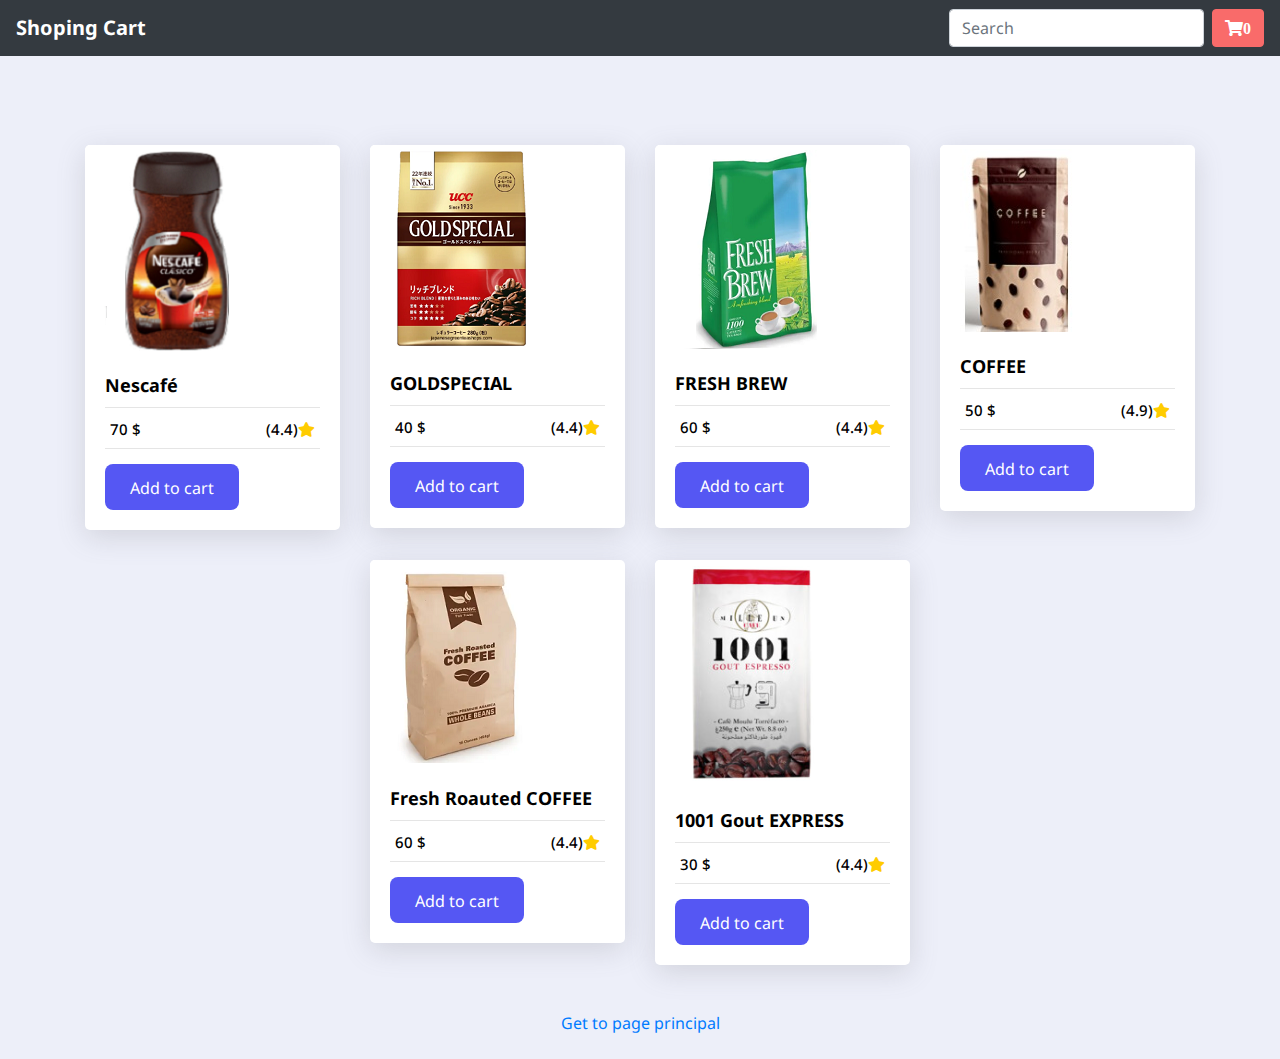
<file: cart.html>
<!DOCTYPE html>
<html lang="en">
<head>
   <meta charset="utf-8">
   <meta name="viewport" content="width=device-width, initial-scale=1">
   <meta name="theme-color" content="linear-gradient(to bottom, #61daff, #656bff)">
   <meta name="description" content="We will simple add to cart using javascript localstorage">
   <meta name="keywords" content="add to cart, add to cart javascript, localstorage add to cart, ecommerce shopping javascript, shooping cart demo">
   <meta name="author" content="Rajamanickam">
   <link rel="stylesheet" href="cart.css">
   <link rel="icon" href="https://rajamanickam.vercel.app/favicon-rajamanickam.png">
   <link rel="stylesheet" href="https://cdn.jsdelivr.net/npm/bootstrap@4.6.2/dist/css/bootstrap.min.css">
   <link rel="stylesheet" href="https://cdnjs.cloudflare.com/ajax/libs/font-awesome/5.6.0/css/all.min.css">
   <title>Simple Add to cart functionality using Javascript</title>
</head>

<body>
   <main>
      <nav class="navbar navbar-expand-lg navbar-dark fixed-top bg-dark">
         <a class="navbar-brand" href="#"><strong>Shoping Cart</strong></a>
         <button class="navbar-toggler" type="button" data-toggle="collapse" data-target="#navbarSupportedContent"
            aria-controls="navbarSupportedContent" aria-expanded="false" aria-label="Toggle navigation">
            <span class="navbar-toggler-icon"></span>
         </button>

         <div class="collapse navbar-collapse" id="navbarSupportedContent">
            <ul class="navbar-nav mr-auto">
            </ul>
            <form class="form-inline my-2 my-lg-0">
               <input class="form-control mr-sm-2" type="search" id="search_field"  placeholder="Search" aria-label="Search">
            </form>
            <button type="button" class="btn btn-success my-2 my-sm-0" data-toggle="modal"
               data-target="#staticBackdrop">
                <i class="fas fa-shopping-cart total-count"></i>
            </button>
         </div>
      </nav>
      <section>
         <div class="featured-area pt-100 pb-70">
            <div class="container">
               <div class="tab featured-tab-area">
                  <div class="tab_content current active pt-45">
                     
                     <div class="tabs_item current">
                        <div class="row justify-content-center">
                           <div class="col-lg-3 col-md-6">
                              <div class="featured-item">
                                 <div class="featured-item-img">
                                    <a href="#">
                                       <img src="./images/product1.png" alt="Images">
                                    </a>
                                 </div>
                                 <div class="content">
                                    <h3><a href="#">Nescafé</a></h3>
                                    <hr>
                                    <div class="content-in">
                                       <h4> 70 $</h4>
                                       <span>(4.4)<i class="fa fa-star"></i></span>
                                    </div>
                                    <hr>
                                    <div class="featured-content-list">
                                       <button type="button" data-name="Oxford" data-price="1200" class="default-btn border-radius-5"> Add to cart</button>
                                    </div>
                                 </div>
                              </div>
                           </div>
                           <div class="col-lg-3 col-md-6">
                              <div class="featured-item">
                                 <div class="featured-item-img">
                                    <a href="#">
                                       <img src="./images/product2.png" alt="Images">
                                    </a>
                                 </div>
                                 <div class="content">
                                    <h3><a href="#">GOLDSPECIAL </a></h3>
                                    <hr>
                                    <div class="content-in">
                                       <h4>40 $ </h4>
                                       <span>(4.4)<i class="fa fa-star"></i></span>
                                    </div>
                                    <hr>
                                    <div class="featured-content-list">
                                       <button type="button" data-name="Tunic" data-price="459" class="default-btn border-radius-5">Add to cart</button>
                                    </div>
                                 </div>
                              </div>
                           </div>
                           <div class="col-lg-3 col-md-6">
                              <div class="featured-item">
                                 <div class="featured-item-img">
                                    <a href="#">
                                       <img src="./images/product3.png" alt="Images">
                                    </a>
                                 </div>
                                 <div class="content">
                                    <h3><a href="#"> FRESH BREW	</a></h3>
                                    <hr>
                                    <div class="content-in">
                                       <h4>60 $ </h4>
                                       <span>(4.4)<i class="fa fa-star"></i></span>
                                    </div>
                                    <hr>
                                    <div class="featured-content-list">
                                       <button type="button" data-name="Huawei" data-price="4059" class="default-btn border-radius-5">Add to cart</button>
                                    </div>
                                 </div>
                              </div>
                           </div>
                           <div class="col-lg-3 col-md-6">
                              <div class="featured-item">
                                 <div class="featured-item-img">
                                    <a href="#">
                                       <img src="./images/product4.png" alt="Images">
                                    </a>
                                 </div>
                                 <div class="content">
                                    <h3><a href="#">COFFEE</a></h3>
                                    <hr>
                                    <div class="content-in">
                                       <h4>50 $ </h4>
                                       <span>(4.9)<i class="fa fa-star"></i></span>
                                    </div>
                                    <hr>
                                    <div class="featured-content-list">
                                       <button type="button" data-name="Short-Sleeve" data-price="800" class="default-btn border-radius-5">Add to cart</button>
                                    </div>
                                 </div>
                              </div>
                           </div>
                           <div class="col-lg-3 col-md-6">
                              <div class="featured-item">
                                 <div class="featured-item-img">
                                    <a href="#">
                                       <img src="./images/product5.png" alt="Images">
                                    </a>
                                 </div>
                                 <div class="content">
                                    <h3><a href="#">Fresh Roauted COFFEE</a></h3>
                                    <hr>
                                    <div class="content-in">
                                       <h4>60 $ </h4>
                                       <span>(4.4)<i class="fa fa-star"></i></span>
                                    </div>
                                    <hr>
                                    <div class="featured-content-list">
                                       <button type="button" data-name="Culotte" data-price="2459" class="default-btn border-radius-5">Add to cart</button>
                                    </div>
                                 </div>
                              </div>
                           </div>
                           <div class="col-lg-3 col-md-6">
                              <div class="featured-item">
                                 <div class="featured-item-img">
                                    <a href="#">
                                       <img src="./images/product6.png" alt="Images">
                                    </a>
                                 </div>
                                 <div class="content">
                                    <h3><a href="#">1001 Gout EXPRESS </a></h3>
                                    <hr>
                                    <div class="content-in">
                                       <h4>30 $</h4>
                                       <span>(4.4)<i class="fa fa-star"></i></span>
                                    </div>
                                    <hr>
                                    <div class="featured-content-list">
                                       <button type="button" data-name="FireBoltt" data-price="1999" class="default-btn border-radius-5">Add to cart</button>
                                    </div>
                                 </div>
                              </div>
                           </div>
                        </div>
                     </div>
                     <p id="not_found"></p>
                  </div>
               </div>
            </div>
            <center>
                <a href="index.html" class="button button--flex button--white">
                    Get to page principal
                <i class="uil uil-message project__icon button__icon"></i>
                </a>
                <br><br>
            </center>
            
         </div>
         
      </section>


      <!-- Modal -->
      <div class="modal fade" id="staticBackdrop" data-backdrop="static" data-keyboard="false" tabindex="-1"
         aria-labelledby="staticBackdropLabel" aria-hidden="true">
         <div class="modal-dialog modal-dialog-centered">
            <div class="modal-content">
               <div class="modal-header">
                  <h5 class="modal-title" id="staticBackdropLabel">Your Cart</h5>
                  <button type="button" class="close" data-dismiss="modal" aria-label="Close">
                     <span aria-hidden="true">&times;</span>
                  </button>
               </div>
               <div class="modal-body">
                  <table class="show-cart table">
                  </table>
                  <div class="grand-total">Total price: <span class="total-cart"></span> </div>
                </div>
                <div class="modal-footer">
                  <button type="button" class="btn btn-secondary" data-dismiss="modal">Close</button>
                  <!-- <button type="button" class="btn btn-danger clear-all">Clear All</button> -->
                </div>
            </div>
         </div>
      </div>
   </main>
   <script src="https://code.jquery.com/jquery-3.6.3.js"></script>
   <script src="https://cdn.jsdelivr.net/npm/bootstrap@4.6.2/dist/js/bootstrap.min.js"></script>
   <script src="https://cdn.jsdelivr.net/npm/bootstrap@4.6.2/dist/js/bootstrap.bundle.min.js"></script>
   <script src="cart.js"></script>


</body>

</html>
</file>
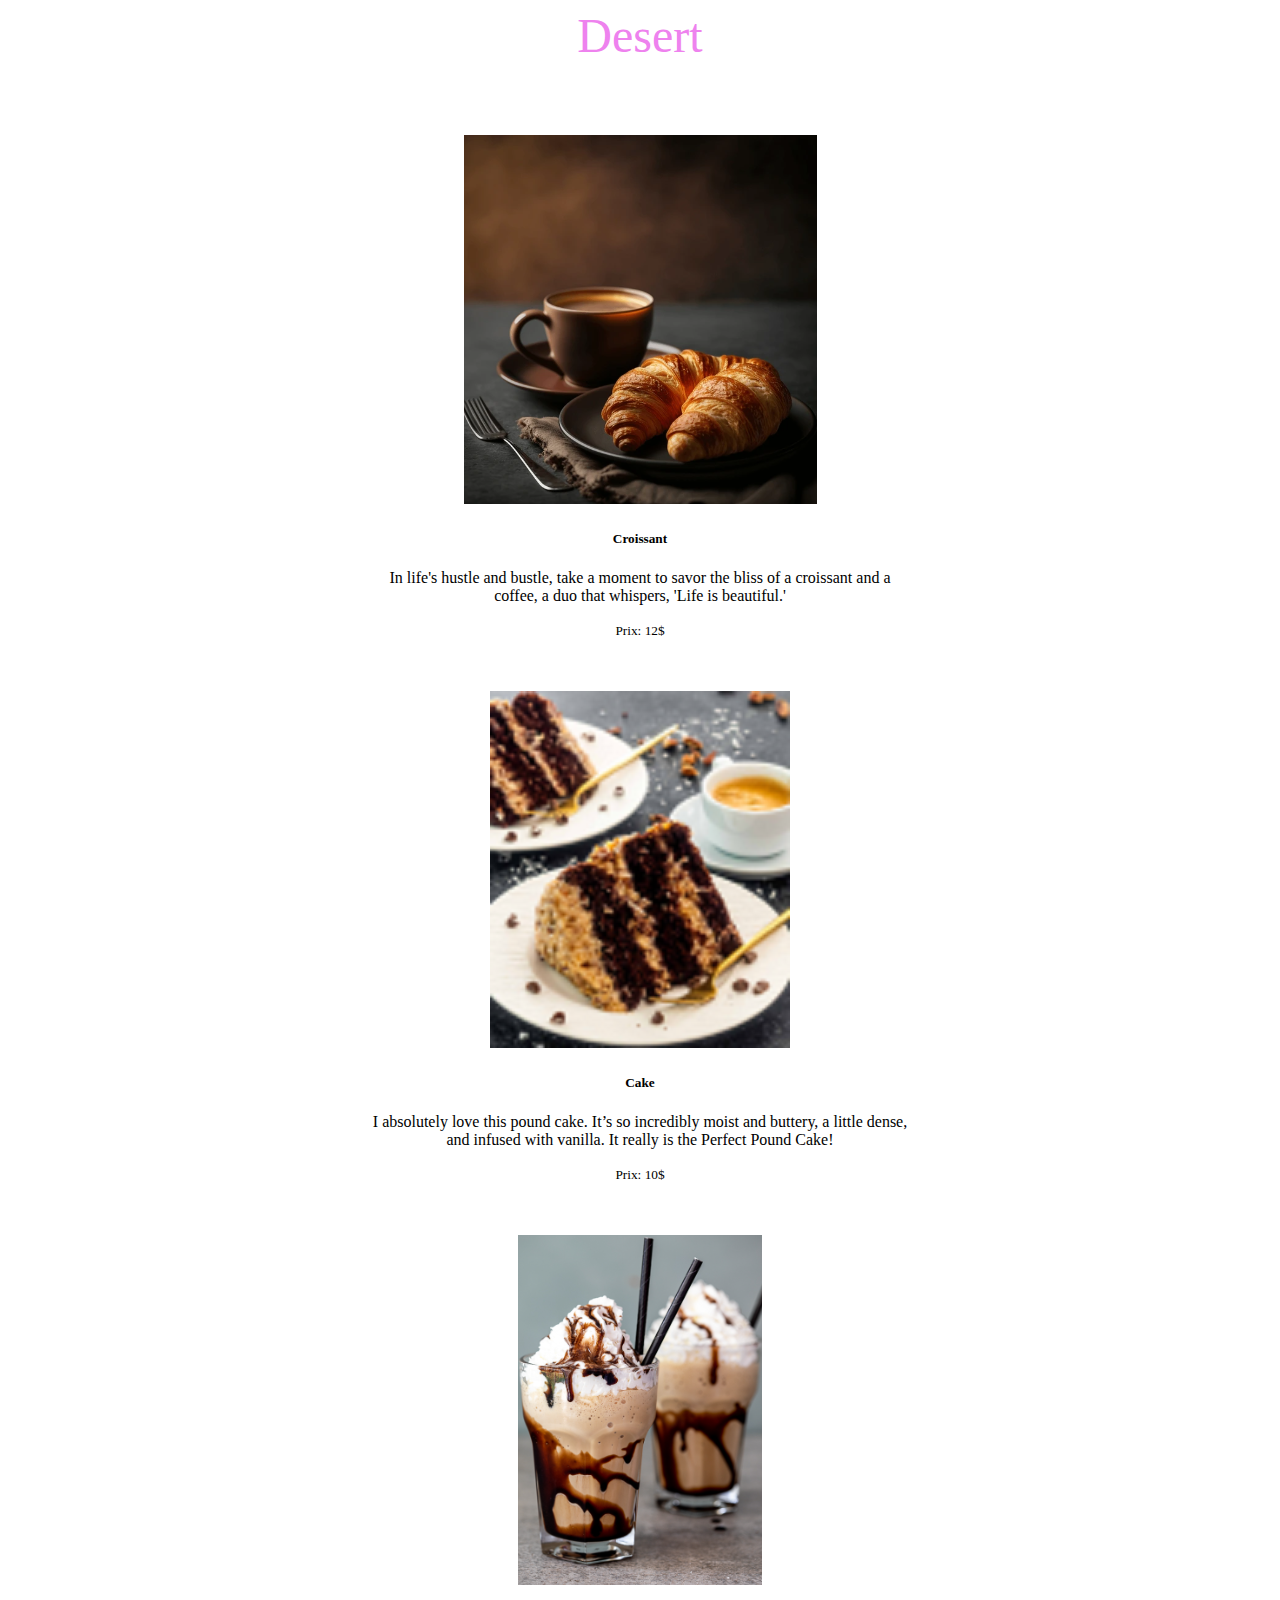
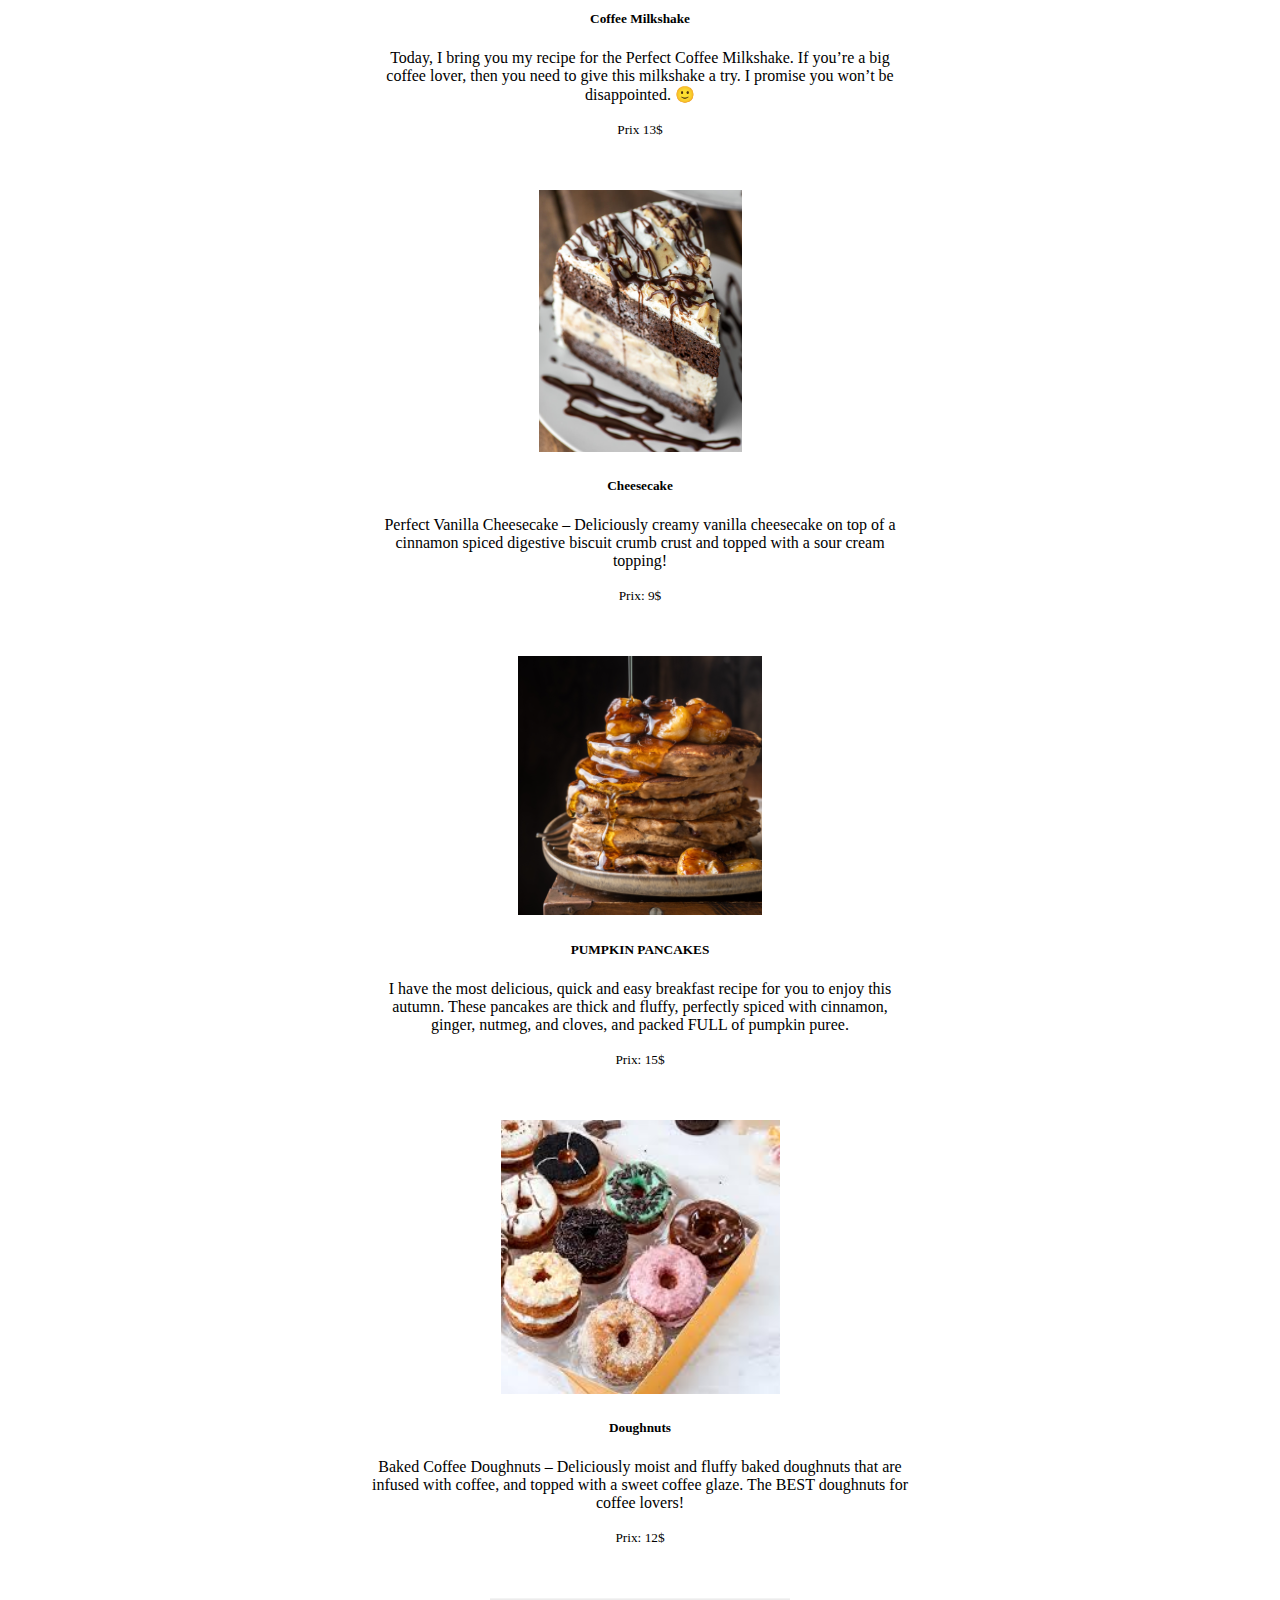
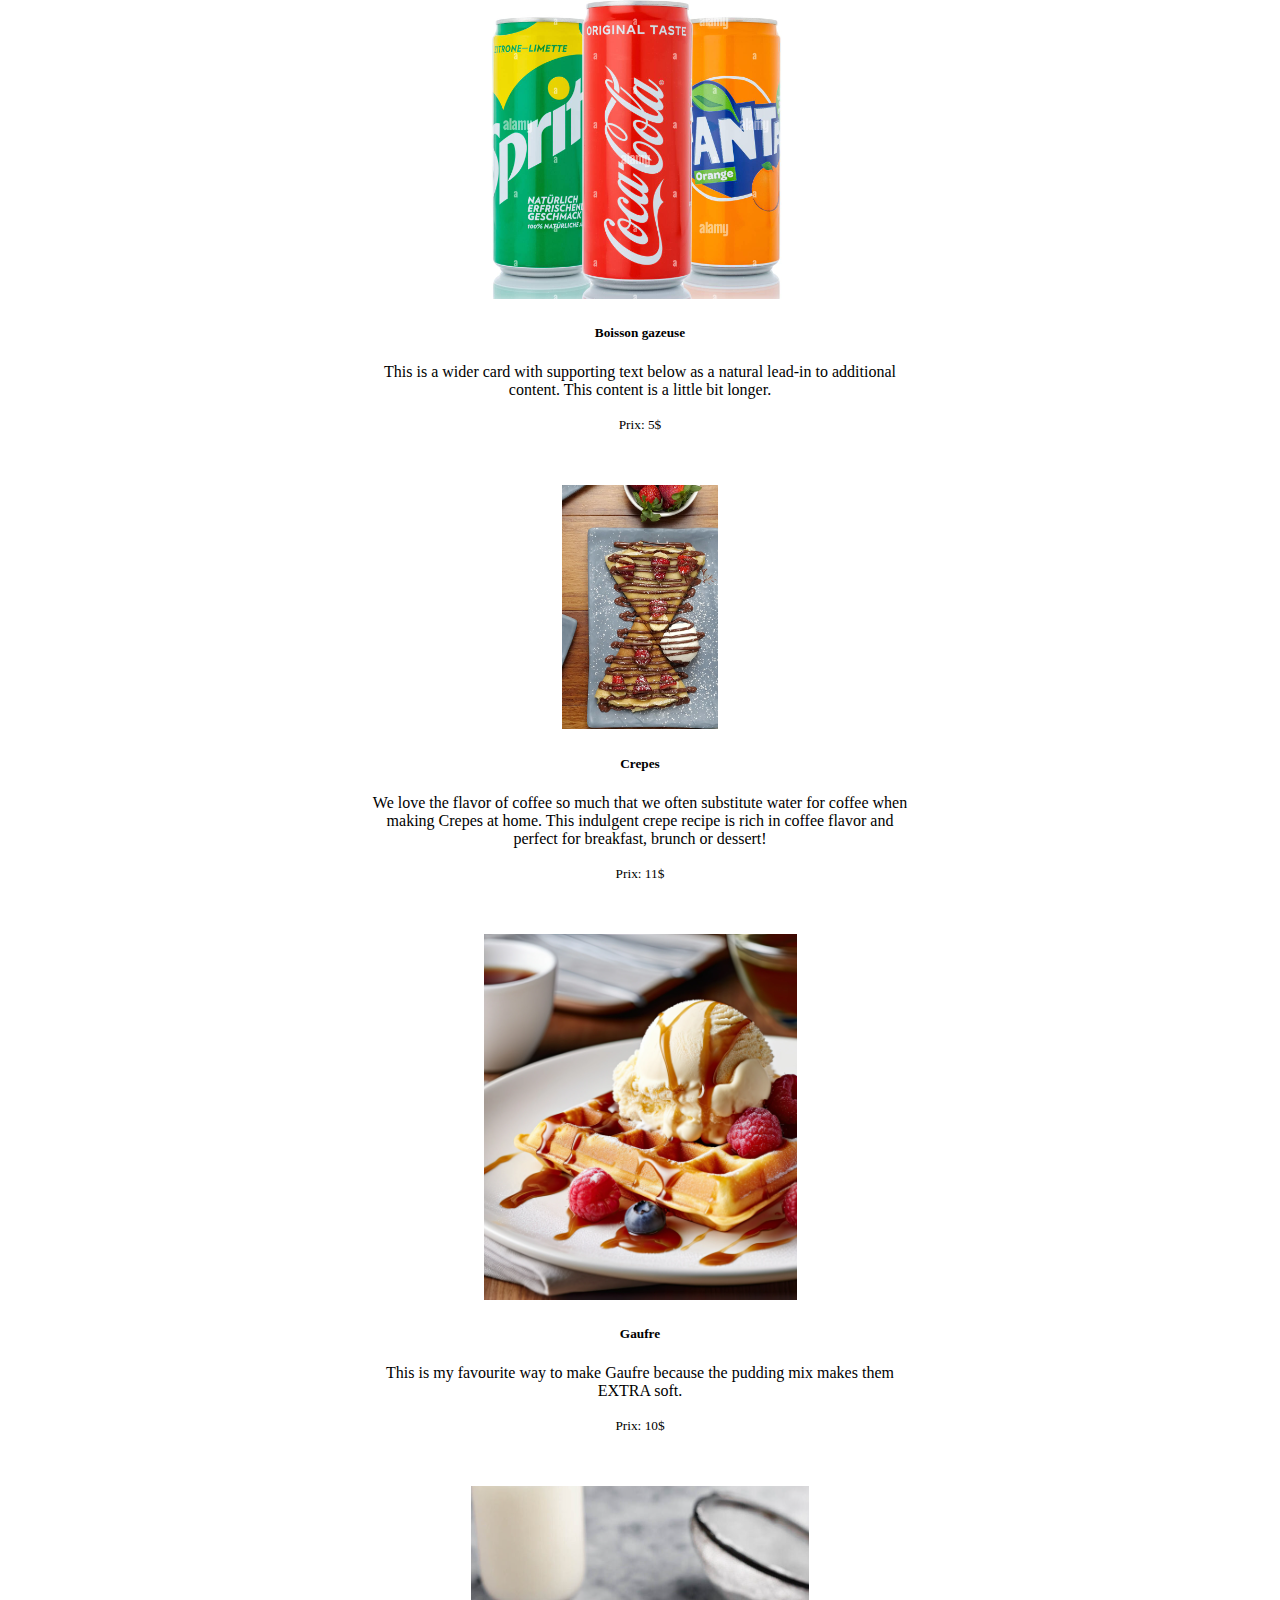
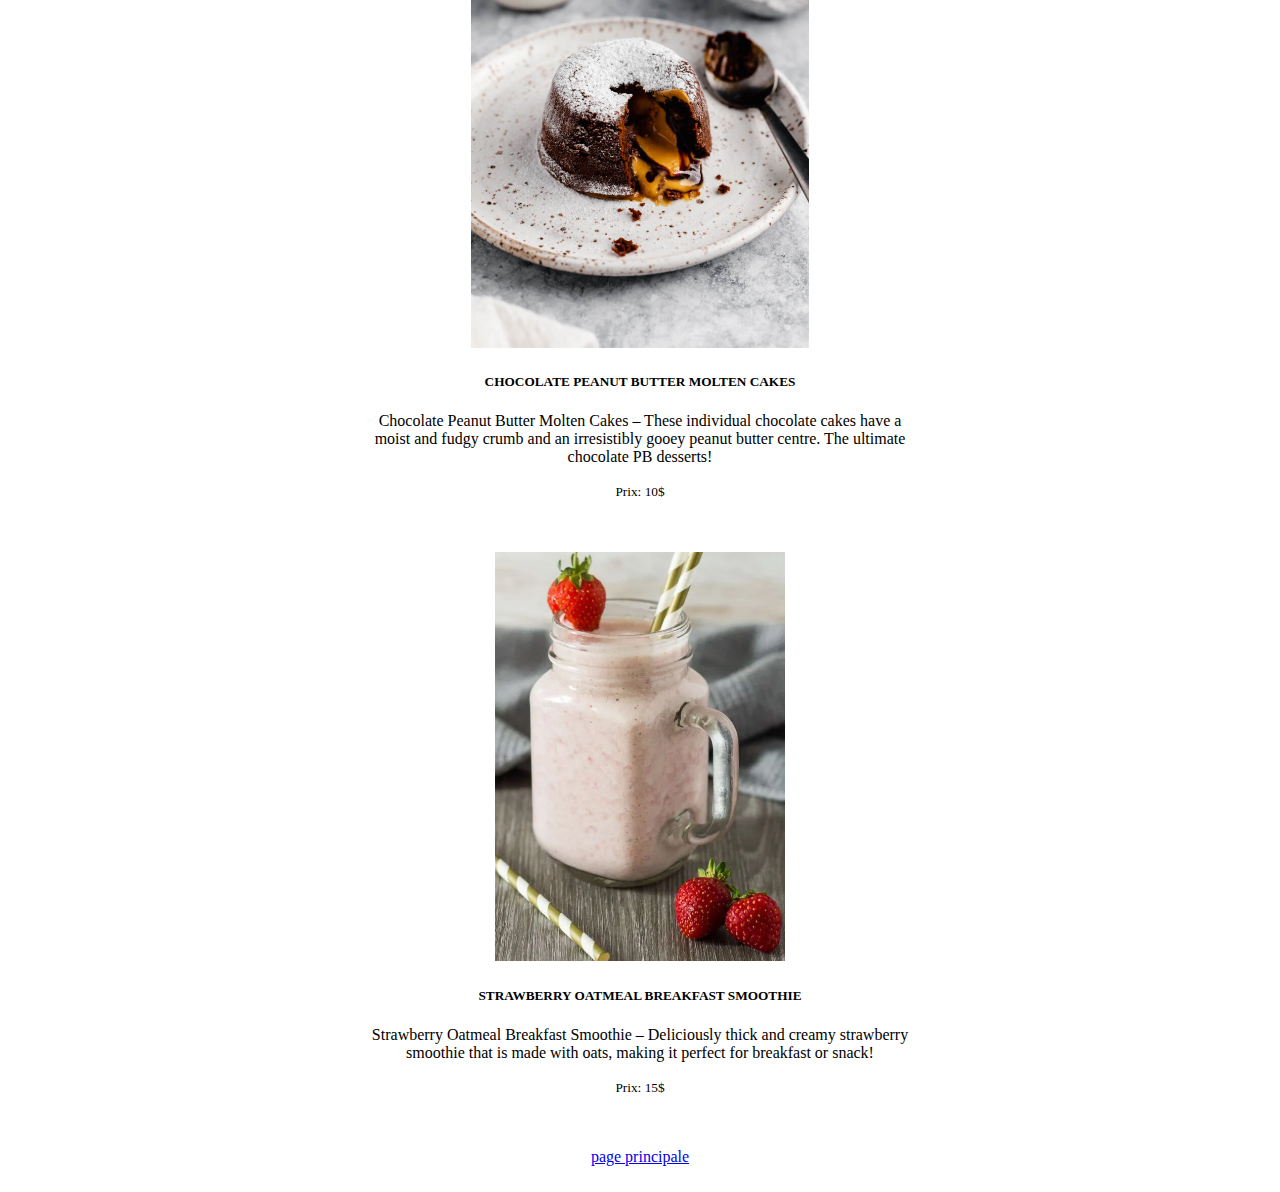
<file: page1.html>
<!DOCTYPE html>
<html lang="en">
<head>
    <meta charset="UTF-8">
    <meta name="viewport" content="width=device-width, initial-scale=1.0">
    <title>Document</title>
    <link href="https://cdn.jsdelivr.net/npm/bootstrap@5.0.2/dist/css/bootstrap.min.css" rel="stylesheet" integrity="sha384-EVSTQN3/azprG1Anm3QDgpJLIm9Nao0Yz1ztcQTwFspd3yD65VohhpuuCOmLASjC" crossorigin="anonymous">
</head>
<body>
  <center>
    
    <font color="violet" size="7" face ="forte">
      Desert
  </font>
    <br> <br> <br> <br> <br>
  <div class="card mb-3" style="max-width: 540px;">
    <div class="row g-0">
      <div class="col-md-4">
        <img src="./images/pic1.png" class="img-fluid rounded-start" alt="">
      </div>
      <div class="col-md-8">
        <div class="card-body">
          <h5 class="card-title">Croissant</h5>
          <p class="card-text">In life's hustle and bustle, take a moment to savor the bliss of a croissant and a coffee, a duo that whispers, 'Life is beautiful.'</p>
          <p class="card-text"><small class="text-muted">Prix: 12$</small></p>
        </div>
      </div>
    </div>
  </div>
  <br> <br>
  <div class="card mb-3" style="max-width: 540px;">
    <div class="row g-0">
      <div class="col-md-4">
        <img src="./images/pic2.png" class="img-fluid rounded-start" alt="">
      </div>
      <div class="col-md-8">
        <div class="card-body">
          <h5 class="card-title">Cake</h5>
          <p class="card-text">I absolutely love this pound cake. It’s so incredibly moist and buttery, a little dense, and infused with vanilla. It really is the Perfect Pound Cake!</p>
          <p class="card-text"><small class="text-muted">Prix: 10$</small></p>
        </div>
      </div>
    </div>
  </div>
  <br> <br>
  <div class="card mb-3" style="max-width: 540px;">
    <div class="row g-0">
      <div class="col-md-4">
        <img src="./images/pic3.png" class="img-fluid rounded-start" alt="">
      </div>
      <div class="col-md-8">
        <div class="card-body">
          <h5 class="card-title">Coffee Milkshake</h5>
          <p class="card-text">Today, I bring you my recipe for the Perfect Coffee Milkshake. If you’re a big coffee lover, then you need to give this milkshake a try. I promise you won’t be disappointed. 🙂</p>
          <p class="card-text"><small class="text-muted">Prix 13$</small></p>
        </div>
      </div>
    </div>
  </div>
  <br> <br>
  <div class="card mb-3" style="max-width: 540px;">
    <div class="row g-0">
      <div class="col-md-4">
        <img src="./images/pic4.png" class="img-fluid rounded-start" alt="">
      </div>
      <div class="col-md-8">
        <div class="card-body">
          <h5 class="card-title">Cheesecake</h5>
          <p class="card-text">Perfect Vanilla Cheesecake – Deliciously creamy vanilla cheesecake on top of a cinnamon spiced digestive biscuit crumb crust and topped with a sour cream topping!</p>
          <p class="card-text"><small class="text-muted">Prix: 9$</small></p>
        </div>
      </div>
    </div>
  </div>
  <br> <br>
  <div class="card mb-3" style="max-width: 540px;">
    <div class="row g-0">
      <div class="col-md-4">
        <img src="./images/pic5.png" class="img-fluid rounded-start" alt="">
      </div>
      <div class="col-md-8">
        <div class="card-body">
          <h5 class="card-title">PUMPKIN PANCAKES</h5>
          <p class="card-text">I have the most delicious, quick and easy breakfast recipe for you to enjoy this autumn.

            These pancakes are thick and fluffy, perfectly spiced with cinnamon, ginger, nutmeg, and cloves, and packed FULL of pumpkin puree.</p>
          <p class="card-text"><small class="text-muted">Prix: 15$</small></p>
        </div>
      </div>
    </div>
  </div>
  <br> <br>
  <div class="card mb-3" style="max-width: 540px;">
    <div class="row g-0">
      <div class="col-md-4">
        <img src="./images/pic6.png" class="img-fluid rounded-start" alt="">
      </div>
      <div class="col-md-8">
        <div class="card-body">
          <h5 class="card-title">Doughnuts</h5>
          <p class="card-text">Baked Coffee Doughnuts – Deliciously moist and fluffy baked doughnuts that are infused with coffee, and topped with a sweet coffee glaze. The BEST doughnuts for coffee lovers!</p>
          <p class="card-text"><small class="text-muted">Prix: 12$</small></p>
        </div>
      </div>
    </div>
  </div>
  <br> <br>
  <div class="card mb-3" style="max-width: 540px;">
    <div class="row g-0">
      <div class="col-md-4">
        <img src="./images/pic7.png" class="img-fluid rounded-start" alt="">
      </div>
      <div class="col-md-8">
        <div class="card-body">
          <h5 class="card-title"> Boisson gazeuse</h5>
          <p class="card-text">This is a wider card with supporting text below as a natural lead-in to additional content. This content is a little bit longer.</p>
          <p class="card-text"><small class="text-muted">Prix: 5$ </small></p>
        </div>
      </div>
    </div>
  </div>
  <br> <br>
  <div class="card mb-3" style="max-width: 540px;">
    <div class="row g-0">
      <div class="col-md-4">
        <img src="./images/pic9.png" class="img-fluid rounded-start" alt="">
      </div>
      <div class="col-md-8">
        <div class="card-body">
          <h5 class="card-title">Crepes</h5>
          <p class="card-text">We love the flavor of coffee so much that we often substitute water for coffee when making Crepes at home. This indulgent crepe recipe is rich in coffee flavor and perfect for breakfast, brunch or dessert!</p>
          <p class="card-text"><small class="text-muted">Prix: 11$ </small></p>
        </div>
      </div>
    </div>
  </div>
  <br> <br>
  <div class="card mb-3" style="max-width: 540px;">
    <div class="row g-0">
      <div class="col-md-4">
        <img src="./images/pic8.png" class="img-fluid rounded-start" alt="">
      </div>
      <div class="col-md-8">
        <div class="card-body">
          <h5 class="card-title">Gaufre</h5>
          <p class="card-text">This is my favourite way to make Gaufre because the pudding mix makes them EXTRA soft.</p>
          <p class="card-text"><small class="text-muted">Prix: 10$</small></p>
        </div>
      </div>
    </div>
  </div>
  <br> <br>
  <div class="card mb-3" style="max-width: 540px;">
    <div class="row g-0">
      <div class="col-md-4">
        <img src="./images/pic10.png" class="img-fluid rounded-start" alt="">
      </div>
      <div class="col-md-8">
        <div class="card-body">
          <h5 class="card-title">CHOCOLATE PEANUT BUTTER MOLTEN CAKES</h5>
          <p class="card-text">Chocolate Peanut Butter Molten Cakes – These individual chocolate cakes have a moist and fudgy crumb and an irresistibly gooey peanut butter centre. The ultimate chocolate PB desserts!</p>
          <p class="card-text"><small class="text-muted">Prix: 10$</small></p>
        </div>
      </div>
    </div>
  </div>
  <br> <br>
  <div class="card mb-3" style="max-width: 540px;">
    <div class="row g-0">
      <div class="col-md-4">
        <img src="./images/pic11.png" class="img-fluid rounded-start" alt="">
      </div>
      <div class="col-md-8">
        <div class="card-body">
          <h5 class="card-title">STRAWBERRY OATMEAL BREAKFAST SMOOTHIE</h5>
          <p class="card-text">Strawberry Oatmeal Breakfast Smoothie – Deliciously thick and creamy strawberry smoothie that is made with oats, making it perfect for breakfast or snack!</p>
          <p class="card-text"><small class="text-muted">Prix: 15$</small></p>
        </div>
      </div>
    </div>
  </div>
  <br> <br>
  <a href="index.html" >
    page principale
  </a>
  <br> <br>
  </center>
  <script src="https://cdn.jsdelivr.net/npm/@popperjs/core@2.10.2/dist/umd/popper.min.js" integrity="sha384-XXXXXX" crossorigin="anonymous"></script>
  <script src="https://cdn.jsdelivr.net/npm/bootstrap@5.0.2/dist/js/bootstrap.bundle.min.js" integrity="sha384-MrcW6ZMFYlzcLA8Nl+NtUVF0sA7MsXsP1UyJoMp4YLEuNSfAP+JcXn/tWtIaxVXM" crossorigin="anonymous"></script>
</body>
</html>
</file>
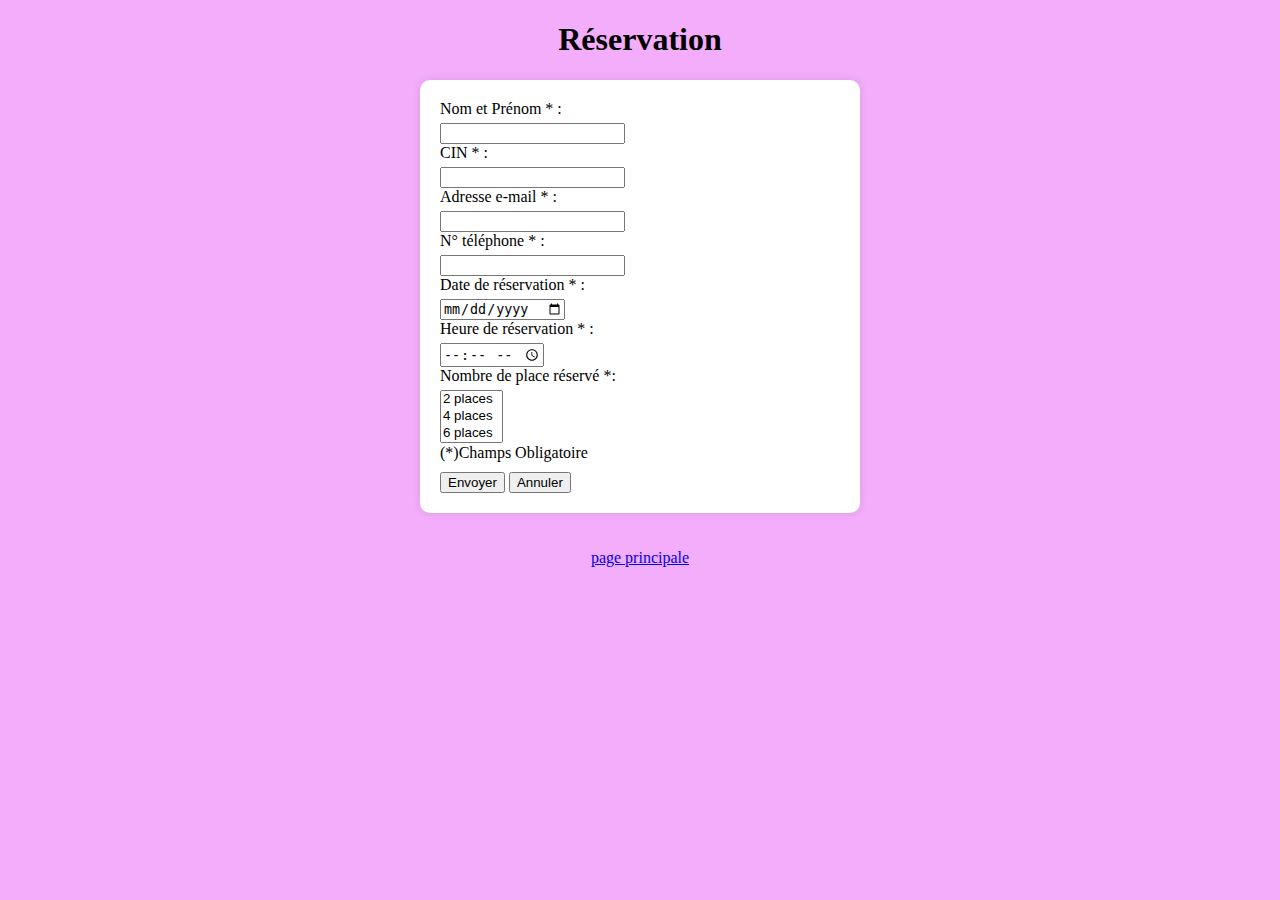
<file: page2.html>
<!DOCTYPE html>
<html lang="en">
<head>
    <meta charset="UTF-8">
    <meta name="viewport" content="width=device-width, initial-scale=1.0">
    <title>Reservation</title>
    <style>
        
        body {
            background-color: rgb(243, 173, 250);
        }

        h1 {
            text-align: center;
            border-bottom: 2px

        }

        form {
            max-width: 400px;
            margin: 0 auto;
            background-color: white;
            padding: 20px;
            border-radius: 10px;
            box-shadow: 0 0 10px rgba(0, 0, 0, 0.1); 
        }

        label {
            display: block;
            margin-bottom: 5px;
        }

        label1 { 
            display: inline-block;
            margin-bottom: 5px;
        }
        label2 {
            text-align: right;
        }
        button {
            margin-top: 10px;
            cursor: pointer;
            text-align: center;
            align-items: center;
            
            
        }
    </style>
</head>
<body>
    <h1>Réservation</h1>

    <form id="inscriptionForm" onsubmit="return verif()">
        <label for="nom">Nom et Prénom * :</label>
        <input type="text" id="nom" name="nom" required>

        <label for="cin">CIN * :</label>
        <input type="text" id="cin" name="cin" pattern="[0-9]{8}" title="Veuillez entrer 8 chiffres." required>

        <label for="email">Adresse e-mail * :</label>
        <input type="email" id="email" name="email" required>

        <label for="numtel">N° téléphone * :</label>
        <input type="numtel" id="numtel" name="numtel" required>

        <Label> Date de réservation * : </Label>
        <Input type="Date" name="Date" placeholder="Date"  > 
        <tr>
        <label> Heure de réservation * : </label>
        <Input type="Time" name="Heure" placeholder="heure"  > 

        <label for="modules">Nombre de place réservé *:</label>
        <select id="modules" name="modules" multiple size="3">
            <option value="places">2 places</option>
            <option value="places">4 places</option>
            <option value="places">6 places</option>
            <option value="places">8 places</option>
            <option value="places">12 places</option>

        </select>
        <br>
        <label2> (*)Champs Obligatoire </label2>
        <br>
        <button type="submit">Envoyer</button>
        <button type="button" onclick="resetForm()">Annuler</button>
    </form>

    <script>
        function verif() {
            var nom = document.getElementById('nom').value;
            var cin = document.getElementById('cin').value;
            var numtel = document.getElementById('numtel').value;
        

            if (nom.trim() === '' || cin.length !== 8 || email.indexOf('@') === -1) {
                alert('Veuillez remplir tous les champs correctement.');
                return false;
            }
            return true;
        }

        function resetForm() {
            document.getElementById('inscriptionForm').reset();
        }
    </script>
    <br><br>
        <center>
            <a href="index.html" >
                page principale
              </a>
    <script type="text/javascript" src="script.js"></script>
</body>
</html>
</file>
<file: cart.css>
@import url('https://fonts.googleapis.com/css2?family=Noto+Sans&display=swap');

:root {
  --bodyFonts: 'Josefin Sans', sans-serif;
  --pinkColor: #5557F3;
  --titleColor: #000000;
  --bodyColor: #666666;
  --lightblueColor: #8D99FF;
  --whiteColor: #ffffff;
  --fontSize: 16px;
  --transition: .5s;
}
body {
  padding: 0;
  margin: 0;
  font-family: 'Noto Sans', sans-serif !important;
}
a,
a:hover {
  text-decoration: none !important;
}
img {
  max-width: 100%;
}
hr {
  margin-top: 0 !important;
  margin-bottom: 0 !important;
}
.pt-100 { padding-top: 100px; }
.pt-45 { padding-top: 45px; }
#not_found {
  text-align: center;
  color: red;
}
.grand-total {
  margin-top: 1rem;
  text-align: center;
  font-weight: 600;
}
.table {
  margin-bottom: 0 !important;
}
.default-btn {
  padding: 12px 25px 10px;
  text-align: center;
  color: var(--whiteColor) !important;
  font-size: var(--fontSize);
  transition: var(--transition);
  display: inline-block;
  align-items: center;
  justify-content: center;
  position: relative;
  border-radius: 8px;
  z-index: 0;
  background: var(--pinkColor);
  overflow: hidden;
  white-space: nowrap;
  border: 0;
}
.default-btn:before {
  content: '';
  position: absolute;
  top: 0;
  bottom: 0;
  left: 50%;
  width: 550px;
  height: 550px;
  margin: auto;
  background: var(--lightblueColor);
  border-radius: 8px;
  z-index: -1;
  transform-origin: top center;
  transform: translateX(-50%) translateY(-5%) scale(0.4);
  transition: transform .9s;
}
.default-btn:hover {
  color: var(--whiteColor) !important;
}
.default-btn:hover:before {
  transition: transform 1s;
  transform: translateX(-45%) translateY(0) scale(1);
  transform-origin: bottom center;
}
.btn-success {
  background-color: #F96B6A !important;
  border-color: #F96B6A !important;
}
.featured-area {
  background-color: #EDEFF9;
}
.featured-tab-area .tabs {
  margin: 0;
  padding: 0;
  list-style: none;
  float: right;
}
.featured-tab-area .tabs li {
  display: inline-block;
  line-height: initial;
  margin-right: 20px;
}
.featured-tab-area .tabs li a {
  display: inline-block;
  position: relative;
  color: var(--titleColor);
  padding: 13px 26px 10px;
  background-color: #fff;
  border-radius: 5px;
  box-shadow: rgba(100, 100, 111, 0.2) 0px 7px 29px 0px;
}
.featured-tab-area .tabs li.active a {
  background-color: var(--pinkColor);
  color: var(--whiteColor);
}
.featured-tab-area .tabs li.current a {
  background-color: var(--pinkColor);
  color: var(--whiteColor);
}
.featured-tab-area-ml .tabs {
  margin-top: 0 !important;
  float: left;
}
.tab .tabs_item {
  display: none;
}
.tab .tabs_item:first-child {
  display: block;
}
.featured-item {
  margin-bottom: 30px;
  background-color: var(--whiteColor);
  border-radius: 5px;
  box-shadow: rgba(100, 100, 111, 0.2) 0px 7px 29px 0px;
}

.featured-item .featured-item-img {
  position: relative;
  z-index: 1;
  transition: 0.3s linear;
  overflow: hidden;
}
.featured-item .featured-item-img a {
  display: block;
}
.featured-item .featured-item-img a img {
  border-top-left-radius: 5px;
  border-top-right-radius: 5px;
  border: 4px solid var(--whiteColor);
  transition: 0.3s linear;
}

.featured-item .featured-item-img a img:hover {
  scale: 1.08;
} 

.featured-item .content {
  padding: 20px 15px;
}
.featured-item .content h3 {
  margin-bottom: 10px;
}
.featured-item .content h3 a {
  color: var(--titleColor);
  -webkit-transition: var(--transition);
  transition: var(--transition);
  font-weight: bold;
}
.featured-item .content .content-in {
  display: flex;
  align-items: center;
  justify-content: space-between;
  padding: 12px 12px 10px;
  border-radius: 3px;
}
.featured-item .content .content-in i {
  color: #ffcc00;
}
.featured-item .content .content-in span {
  font-size: 15px;
  color: var(--titleColor);
  font-weight: 500;
}
.featured-item .content .content-in h4 {
  font-size: 15px;
  color: var(--titleColor);
  font-weight: 500;
  margin-bottom: 0;
}
.featured-item .content .featured-content-list {
  display: flex;
  align-items: center;
  justify-content: space-between;
  padding: 15px 0 0;
}
.featured-tab-area .tabs li {
  margin-right: 5px;
}
#staticBackdropLabel {
  font-weight: bold;
}
/* responsive css */
@media only screen and (max-width: 767px) {
  .featured-tab-area .tabs {
    margin: 20px 0 0;
    float: none;
    text-align: left;
  }
  .featured-tab-area .tabs li:last-child {
    margin-right: 5px;
  }
  .featured-tab-area .tabs li a {
    font-size: 14px;
    padding: 12px 16px 9px;
  }
  .featured-item .content {
    padding: 20px 10px;
  }
  .featured-item .content h3 {
    font-size: 19px;
  }
  .featured-item .content .content-in span {
    font-size: 14px;
  }
  .featured-item .content .content-in h4 {
    font-size: 14px;
  }
  .featured-item .content .featured-content-list {
    padding: 12px 0 0;
  }
}
@media only screen and (min-width: 576px) and (max-width: 767px) {
  .featured-item .content {
    padding: 20px 15px;
  }
}
@media only screen and (min-width: 768px) and (max-width: 991px) {
  .featured-tab-area .tabs li a {
    font-size: 14px;
    padding: 12px 16px 9px;
  }
  .featured-item .featured-item-img .featured-user {
    top: 20px;
  }
  .featured-item .featured-item-img .featured-user .featured-user-option img {
    margin-right: 7px;
    width: 25px !important;
    height: 25px !important;
  }
  .featured-item .featured-item-img .featured-user .featured-user-option span {
    font-size: 13px;
    padding-top: 2px;
  }
  .featured-item .featured-item-img .featured-item-clock {
    font-size: 18px;
  }
  .featured-item .content {
    padding: 20px 10px;
  }
  .featured-item .content h3 {
    font-size: 19px;
  }
  .featured-item .content .content-in span {
    font-size: 14px;
  }
  .featured-item .content .content-in h4 {
    font-size: 14px;
  }
  .featured-item .content .featured-content-list {
    padding: 12px 0 0;
  }
  .featured-item .content .featured-content-list p {
    font-size: 14px;
  }
  .featured-item .content .featured-content-list p i {
    font-size: 16px;
  }
}
@media only screen and (min-width: 992px) and (max-width: 1199px) {
  .featured-tab-area .tabs li {
    margin-right: 5px;
  }
  .featured-tab-area .tabs li a {
    font-size: 14px;
    padding: 12px 16px 9px;
  }
  .featured-item .content h3 {
    font-size: 16px;
  }
}
@media only screen and (min-width: 1200px) and (max-width: 1299px) {
  .featured-tab-area .tabs li a {
    font-size: 14px;
    padding: 12px 16px 9px;
  }
  .featured-item .content {
    padding: 20px 20px;
  }
  .featured-item .content .content-in {
    padding: 10px 5px 8px;
  }
  .featured-item .content h3 {
    font-size: 18px;
  }
}
</file>
